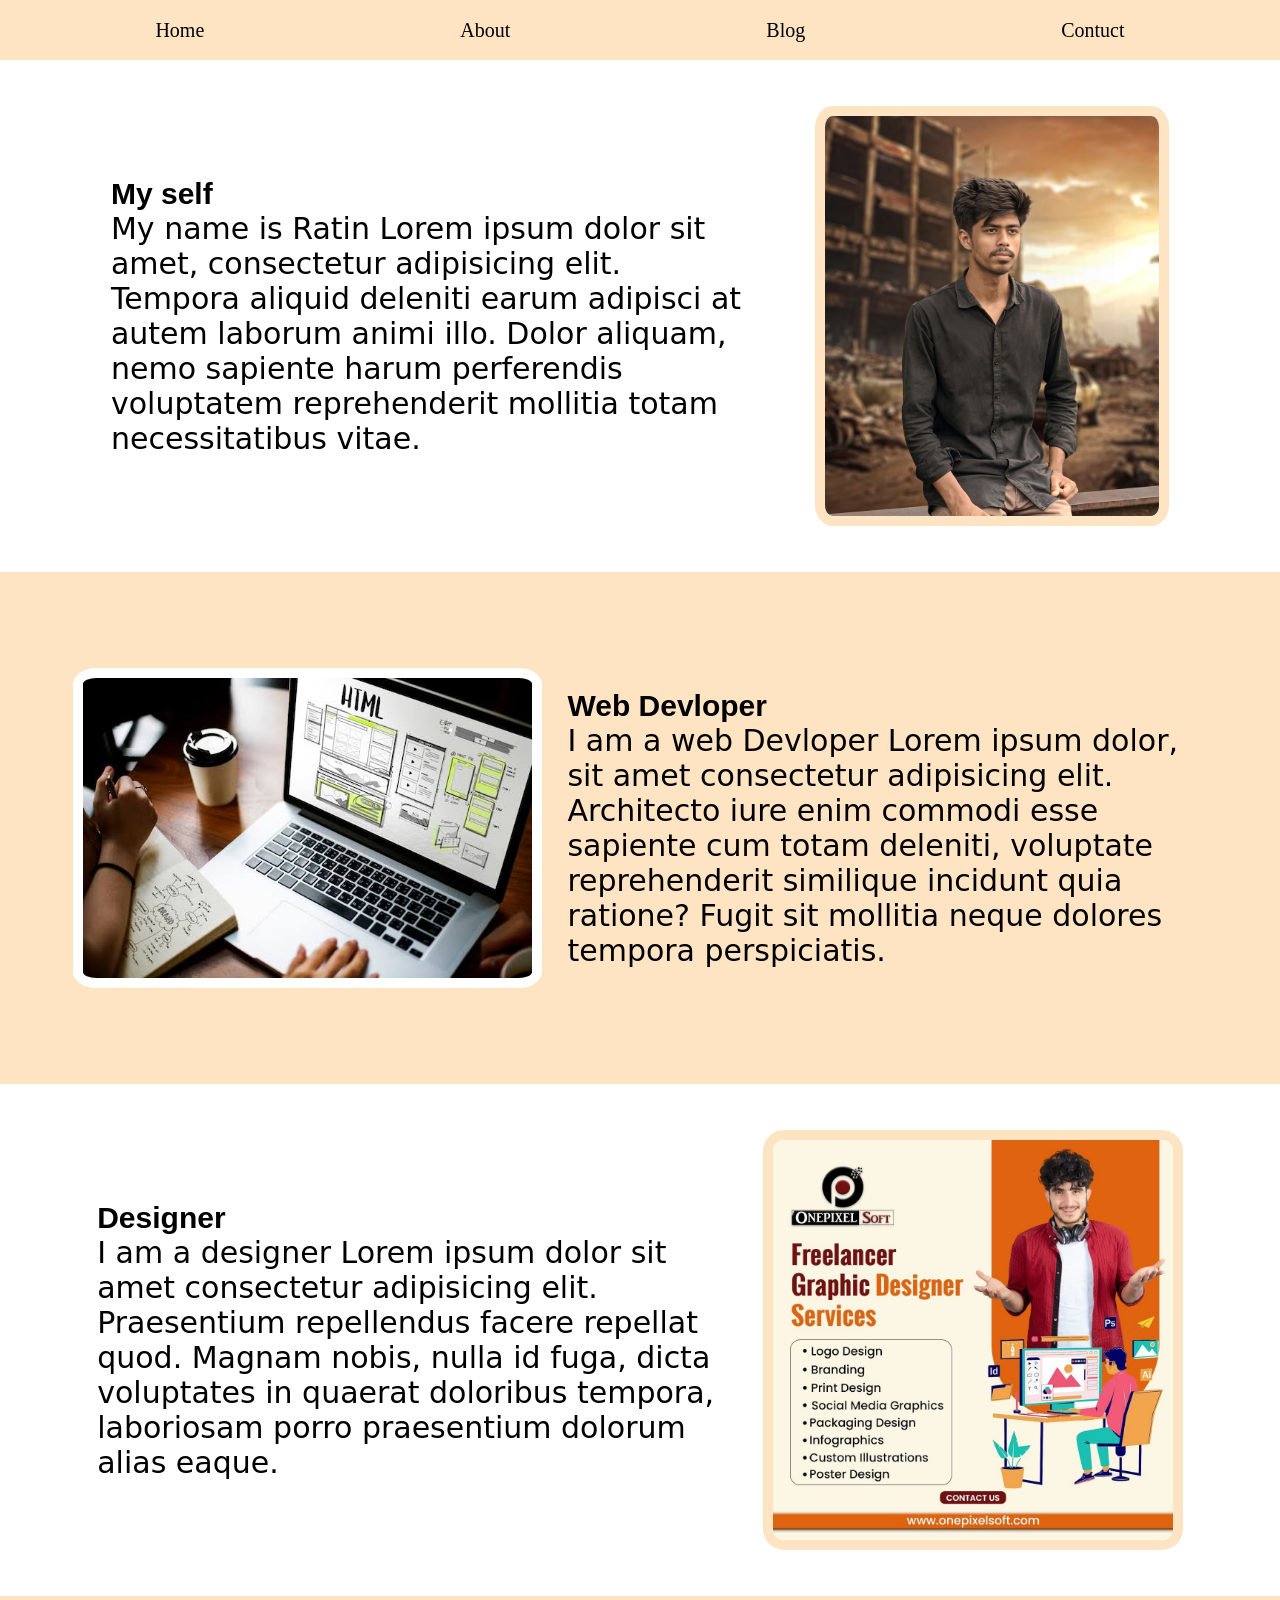
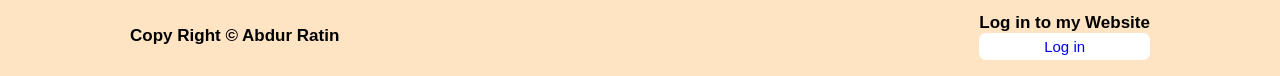
<file: index.html>
<!DOCTYPE html>
<html lang="en">
<head>
    <meta charset="UTF-8">
    <meta name="viewport" content="width=device-width, initial-scale=1.0">
    <title>My portfolio</title>
    <link rel="stylesheet" href="style.css">
</head>
<body>
    <header>
        <nav>
            <a href="#" id="home">Home</a>
            <a href="#" id="about">About</a>
            <a href="#" id="blog">Blog</a>
            <a href="#" id="contuct">Contuct</a>
        </nav>
    </header>
    <main>
        <div class="my-self">
            <article>
                <h4 id="my-self">My self</h4>
                <p id="my-self-article">My name is Ratin Lorem ipsum dolor sit amet, consectetur adipisicing elit. Tempora aliquid deleniti earum adipisci at autem laborum animi illo. Dolor aliquam, nemo sapiente harum perferendis voluptatem reprehenderit mollitia totam necessitatibus vitae.</p>
            </article>
            <img src="Photos/WhatsApp e 2025-06-19 at 17.15.4_61b5a310.jpg" alt="" id="my-self-photo">
        </div>
        <div class="webdev">
            <img src="Photos/images.jpg" alt="" id="web-dev-photo">
            <article>
                <h4>Web Devloper</h4>
                <p>I am a web Devloper Lorem ipsum dolor, sit amet consectetur adipisicing elit. Architecto iure enim commodi esse sapiente cum totam deleniti, voluptate reprehenderit similique incidunt quia ratione? Fugit sit mollitia neque dolores tempora perspiciatis.</p>
            </article>
        </div>
        <div class="designer">
            <article>
                <h4>Designer</h4>
                <p>I am a designer Lorem ipsum dolor sit amet consectetur adipisicing elit. Praesentium repellendus facere repellat quod. Magnam nobis, nulla id fuga, dicta voluptates in quaerat doloribus tempora, laboriosam porro praesentium dolorum alias eaque.</p>
            </article>
            <img src="Photos/freelance-graphic-designer.jpeg" alt="" id="designer-photo">
        </div>
    </main>
    <footer>
        <div class="foot">
            <h5>Copy Right © Abdur Ratin</h5>
            <div id="button">
                <h5>Log in to my Website</h5>
                <a href="log in page/log in page.html" id="loginbutton">Log in</a>
            </div>
        </div>
    </footer>
</body>
</html>
</file>
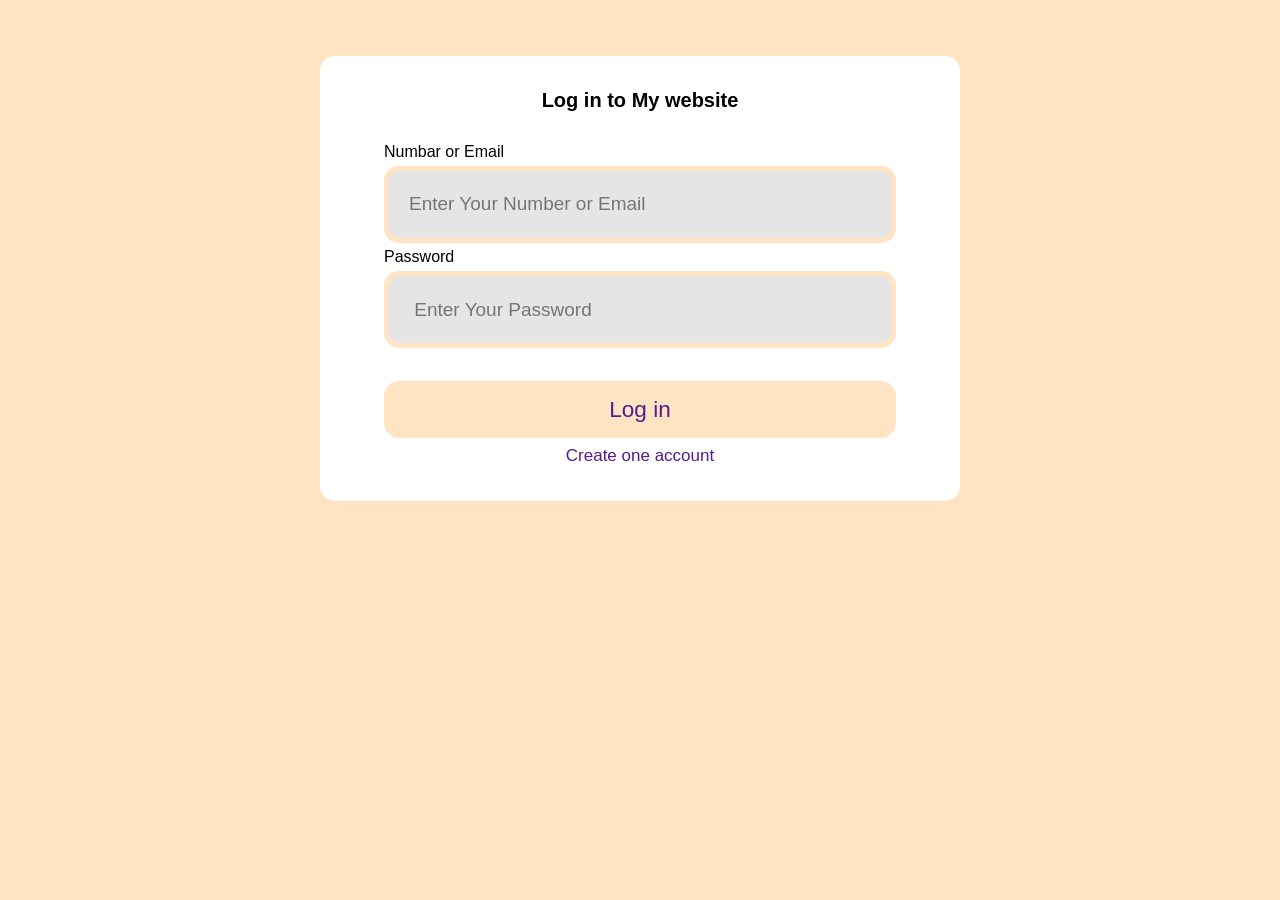
<file: log in page/log in page.html>
<!DOCTYPE html>
<html lang="en">
<head>
    <meta charset="UTF-8">
    <meta name="viewport" content="width=device-width, initial-scale=1.0">
    <title>Log in Page</title>
    <link rel="stylesheet" href="style.css">
</head>
<body>
    <main>
        <div class="loginbox">
            <h4>Log in to My website</h4>
            <div id="loginbox">
                <p>Numbar or Email</p>
                <input type="text" placeholder="Enter Your Number or Email">
                <p>Password</p>
                <input type="password" placeholder=" Enter Your Password">
            </div>
            <div id="logornew">
                <a href="" id="button">Log in</a>
                <a href="">Create one account</a>
            </div>
        </div>
    </main>
</body>
</html>
</file>
<file: style.css>
*{
    margin: 0px;
    padding: 0px;
}
nav{
    height: 60px;
    width: 100%;
    display: flex;
    justify-content: center;
    align-items: center;
    gap: 20%;
    background-color: bisque;
}
#my-self-photo{
    height: 400px;
    border-radius: 5%;
    border: 10px solid bisque;
}
.my-self{
    display: flex;
    justify-content: center;
    align-items: center;
    gap: 5%;
    height: 40vmax;
}
h4{
    font-size: 30px;
    font-family: 'Gill Sans', 'Gill Sans MT', Calibri, 'Trebuchet MS', sans-serif;
}
p{
    display: block;
    font-size: 30px;
    font-family: system-ui, -apple-system, BlinkMacSystemFont, 'Segoe UI', Roboto, Oxygen, Ubuntu, Cantarell, 'Open Sans', 'Helvetica Neue', sans-serif;
}
#home,#about,#blog,#contuct{
    text-decoration: none;
    color: black;
    font-size: 20px;
}
article{
    width: 50%;
}
.webdev{
    display: flex;
    justify-content: center;
    align-items: center;
    gap: 2%;
    height: 40vmax;
    background-color: bisque;
}
#web-dev-photo{
    border-radius: 5%;
    height: 300px;
    border: 10px solid white;
}
.designer{
    display: flex;
    justify-content: center;
    align-items: center;
    gap: 2%;
    height: 40vmax;
}
#designer-photo{
    height: 400px;
    border-radius: 5%;
    border: 10px solid bisque;
}
footer{
    width: 100%;
    background-color: bisque;
    height: 80px;
}
.foot{
    display: flex;
    justify-content: center;
    align-items: center;
    gap: 50%;
    height: 100%;
}
h5{
    font-size: 17px;
    font-family: 'Gill Sans', 'Gill Sans MT', Calibri, 'Trebuchet MS', sans-serif;
}
#button{
    display: flex;
    flex-direction: column;
    justify-content: center;
}
#loginbutton{
    background-color: white;
    border: bisque;
    padding-bottom: 5px;
    padding-top: 5px;
    text-decoration: none;
    text-align: center;
    font-family: 'Gill Sans', 'Gill Sans MT', Calibri, 'Trebuchet MS', sans-serif;
    font-size: 15px;
    border-radius: 7px;
}
@media(max-width:1112px){


    h4{
        font-size:1.8rem;
    }

    p{
        font-size:1rem;
    }

    nav{
        gap:110px;
    }
    #my-self-photo,#designer-photo{
        height: 400px;
    }
    #web-dev-photo{
        height: 300px;
    }
    .my-self{
        height: 30em;
    }
    .webdev{
        height: 30em;
    }
    .designer{
        height: 30em;
    }
    h5{
        font-size: 12px;
    }
}
/* =========================
   Tablet
========================= */

@media (max-width:768px){

    .my-self,
    .designer{
        flex-direction:column;
    }

    .webdev{
        flex-direction:column-reverse;
    }

    article{
        width:100%;
        text-align:center;
    }

    h4{
        font-size:1.8rem;
    }

    p{
        font-size:1rem;
    }

    nav{
        gap:20px;
    }
    #my-self-photo,#designer-photo{
        height: 200px;
    }
    #web-dev-photo{
        height: 200px;
    }
    .my-self{
        height: 30em;
    }
    .webdev{
        height: 30em;
    }
    .designer{
        height: 30em;
    }
    h5{
        font-size: 12px;
    }
    
}

/* =========================
   Mobile
========================= */

@media (max-width:480px){

    nav{
        gap:15px;
    }

    h4{
        font-size:1.5rem;
    }

    p{
        font-size:0.95rem;
    }
    .my-self,
    .webdev,
    .designer{
        padding:40px 20px;
    }
    #my-self-photo,#designer-photo{
        height: 200px;
    }
    #web-dev-photo{
        height: 200px;
    }
    .my-self{
        height: 30em;
    }
    .webdev{
        height: 30em;
    }
    .designer{
        height: 30em;
    }
    h5{
        font-size: 12px;
    }
    .foot{
        padding-left: 20px;
        padding-right: 20px;
    }

}
</file>
<file: log in page/style.css>
*{
    margin: 0px;
    padding: 0px;
    font-family: 'Gill Sans', 'Gill Sans MT', Calibri, 'Trebuchet MS', sans-serif;
}
body{
    margin: 0px;
    padding: 0px;
    font-family: 'Gill Sans', 'Gill Sans MT', Calibri, 'Trebuchet MS', sans-serif;
    background-color: bisque;
}
main{
    margin: 0px;
    padding: 0px;
    height: 557px;
    background-color: bisque;
    width: 100%;
    display: flex;
    justify-content: center;
    align-items: center;
}
.loginbox{
    height: 80%;
    width: 50%;
    background-color: white;
    border-radius: 15px;
    display: flex;
    flex-direction: column;
    justify-content: center;
    align-items: center;
}
#loginbox{
    width: 80%;
    height: 60%;
    display: flex;
    flex-direction: column;
    justify-content: center;
    gap: 2%;
    padding: opx;
}
input{
    height: 10%;
    padding: 20px;
    font-size: 19px;
    border: 5px solid bisque;
    border-radius: 15px;
    background-color: rgb(230, 229, 229);
}
#button{
    width: 100%;
    padding-bottom: 3%;
    padding-top: 3%;
    font-size: 22.5px;
    border-radius: 15px;
    background-color: bisque;
    border: none;
    text-align: center;
    align-items: center;
}
h4{
    font-size: 20px;
}
#logornew{
    width: 80%;
    height: 20%;
    display: flex;
    flex-direction: column;
    justify-content: center;
    align-items: center;
    gap: 8px;
}
a{
    text-decoration: none;
    font-size: 17px;
}
@media(max-width: 600px){
    .loginbox{
        width: 90%;
        height: 70%;
        
    }
    main{
        height: 740px;
    }
    #loginbox{
        height: 40%;
    }
}
</file>
